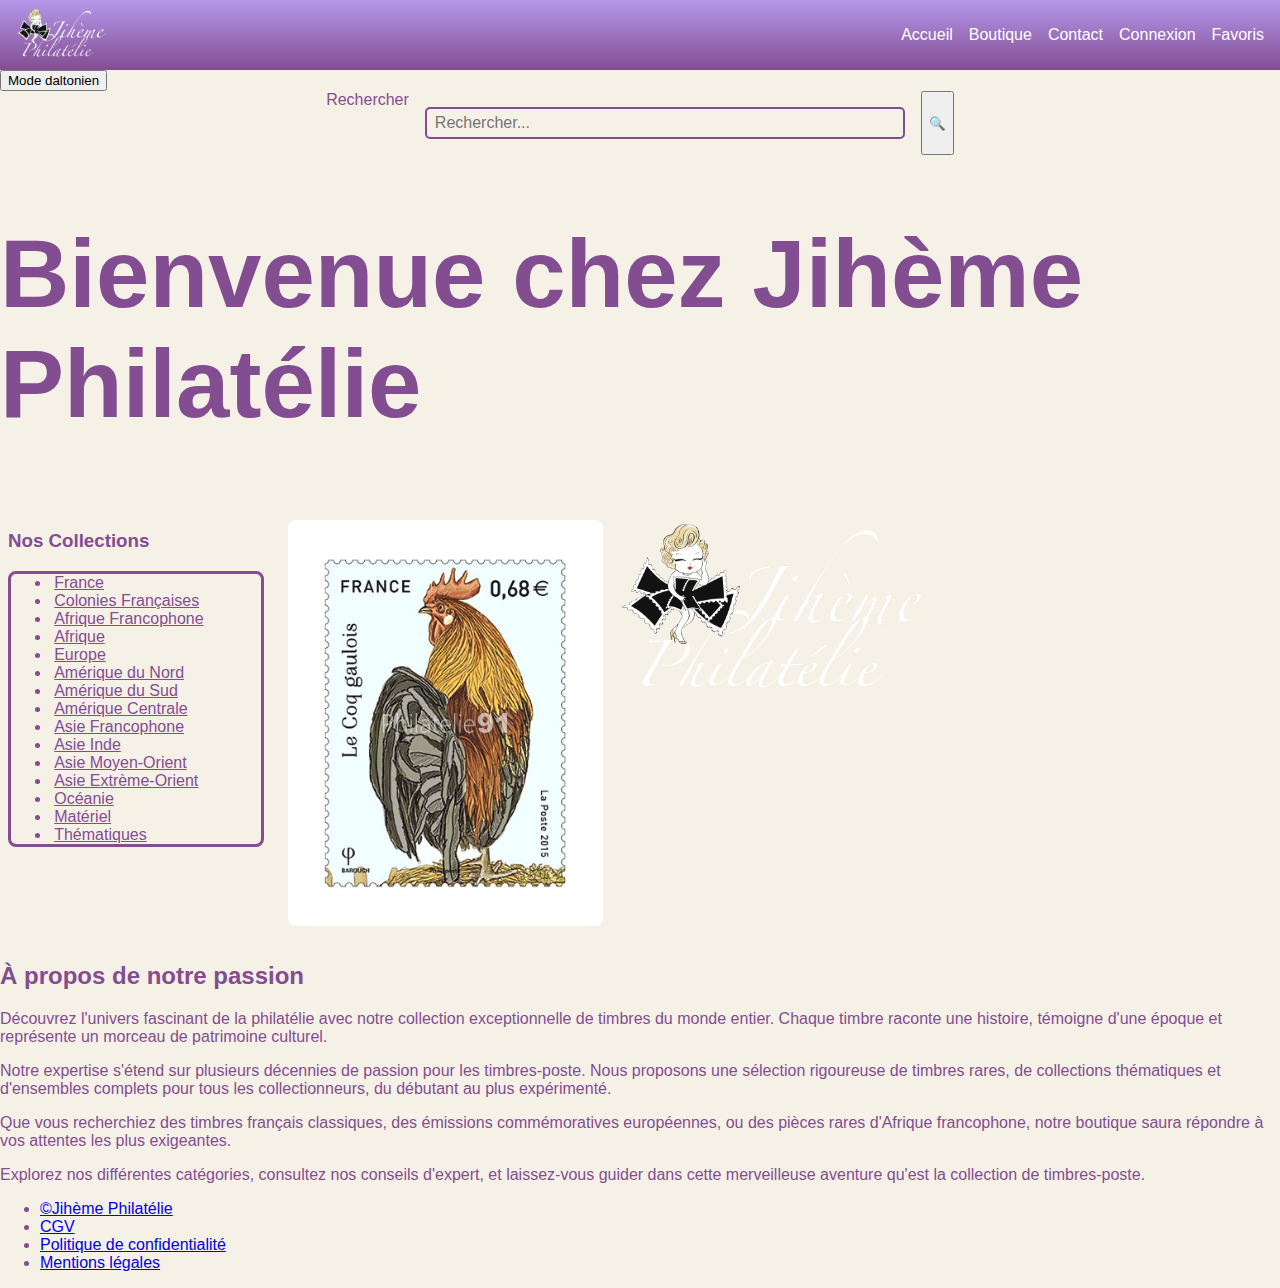
<file: index.html>
<!DOCTYPE html>
<html lang="fr">
<head>
    <meta charset="UTF-8">
    <meta name="viewport" content="width=device-width, initial-scale=1.0">
    <title>Jihème Philatélie</title>
    <link id="css" rel="stylesheet" href="pages/accueil/accueil.css">
    <link href="https://fonts.googleapis.com/css2?family=Merriweather:wght@700&family=Roboto:wght@400;500&display=swap" rel="stylesheet">

</head>
<body>
    <!-- navBar -->
    <nav class="navbar">
        <div class="logo">
            <img src="assets/images/logojm.png" alt="Logo Jihème Philatélie">
        </div>
        <ul class="nav-links">
            <li><a href="index.html" aria-label="Aller à la page Accueil">Accueil</a></li>
            <li><a href="pages/boutique/boutique.html" aria-label="Accéder à la boutique en ligne">Boutique</a></li>
            <li><a href="pages/contact/contact.html" aria-label="Aller à la page Contact">Contact</a></li>
            <li><a href="pages/formulaire_connexion/formulaire_connexion.html" aria-label="Se connecter">Connexion</a></li>
            <li><a href="pages/favoris/favoris.html" aria-label="Aller à la page Favoris">Favoris</a></li>
        </ul>
    </nav>

    <!-- button mode daltonien -->
<button id="btnDalt">Mode daltonien</button>

    <!-- searchBarre -->
    <form class="search-form" role="search">
        <div class="searchbarre">
            <label for="searchbarre" class="sr-only">Rechercher</label>
            <input 
                type="search" 
                id="searchbarre" 
                name="search"
                placeholder="Rechercher..." 
                aria-label="Champ de recherche"
                autocomplete="off"
            >
            <button type="submit" aria-label="Lancer la recherche">
                <span>🔍</span>
            </button>
        </div>
    </form>

    <!-- Contenu principal -->
    <main class="main-content">
        <header class="header">
            <h1>Bienvenue chez Jihème Philatélie</h1> 
            <section class="hero">
                <aside class="trilist">
                    <h3>Nos Collections</h3>
                    <ul>
                        <li><a href="#">France</a></li>
                        <li><a href="#">Colonies Françaises</a></li>
                        <li><a href="#">Afrique Francophone</a></li>
                        <li><a href="#">Afrique</a></li>
                        <li><a href="#">Europe</a></li>
                        <li><a href="#">Amérique du Nord</a></li>
                        <li><a href="#">Amérique du Sud</a></li>
                        <li><a href="#">Amérique Centrale</a></li>
                        <li><a href="#">Asie Francophone</a></li>
                        <li><a href="#">Asie Inde</a></li>
                        <li><a href="#">Asie Moyen-Orient</a></li>
                        <li><a href="#">Asie Extrème-Orient</a></li>
                        <li><a href="#">Océanie</a></li>
                        <li><a href="#">Matériel</a></li>
                        <li><a href="#">Thématiques</a></li>
                    </ul>
                </aside>
                <div class="photoshero">
                    <img src="assets/images/timbres/france/test1.jpg" alt="Timbre français vintage">
                    <img src="assets/images/logojm.png" alt="logo">
                </div>
            </section>
        </header>
        
        <section class="content">
            <h2>À propos de notre passion</h2>
            <p>Découvrez l'univers fascinant de la philatélie avec notre collection exceptionnelle de timbres du monde entier. Chaque timbre raconte une histoire, témoigne d'une époque et représente un morceau de patrimoine culturel.</p>
            
            <p>Notre expertise s'étend sur plusieurs décennies de passion pour les timbres-poste. Nous proposons une sélection rigoureuse de timbres rares, de collections thématiques et d'ensembles complets pour tous les collectionneurs, du débutant au plus expérimenté.</p>
            
            <p>Que vous recherchiez des timbres français classiques, des émissions commémoratives européennes, ou des pièces rares d'Afrique francophone, notre boutique saura répondre à vos attentes les plus exigeantes.</p>
            
            <p>Explorez nos différentes catégories, consultez nos conseils d'expert, et laissez-vous guider dans cette merveilleuse aventure qu'est la collection de timbres-poste.</p>
        </section>
    </main>
    <footer class="footer">
        <ul class="footLinks">
            <li><a href="#">©Jihème Philatélie</a></li>
            <li><a href="#">CGV</a></li>
            <li><a href="#">Politique de confidentialité</a></li>
            <li><a href="#">Mentions légales</a></li>
        </ul>
    </footer>
    <script src="pages/accueil/accueil.js"></script>
</body>
</html>
</file>
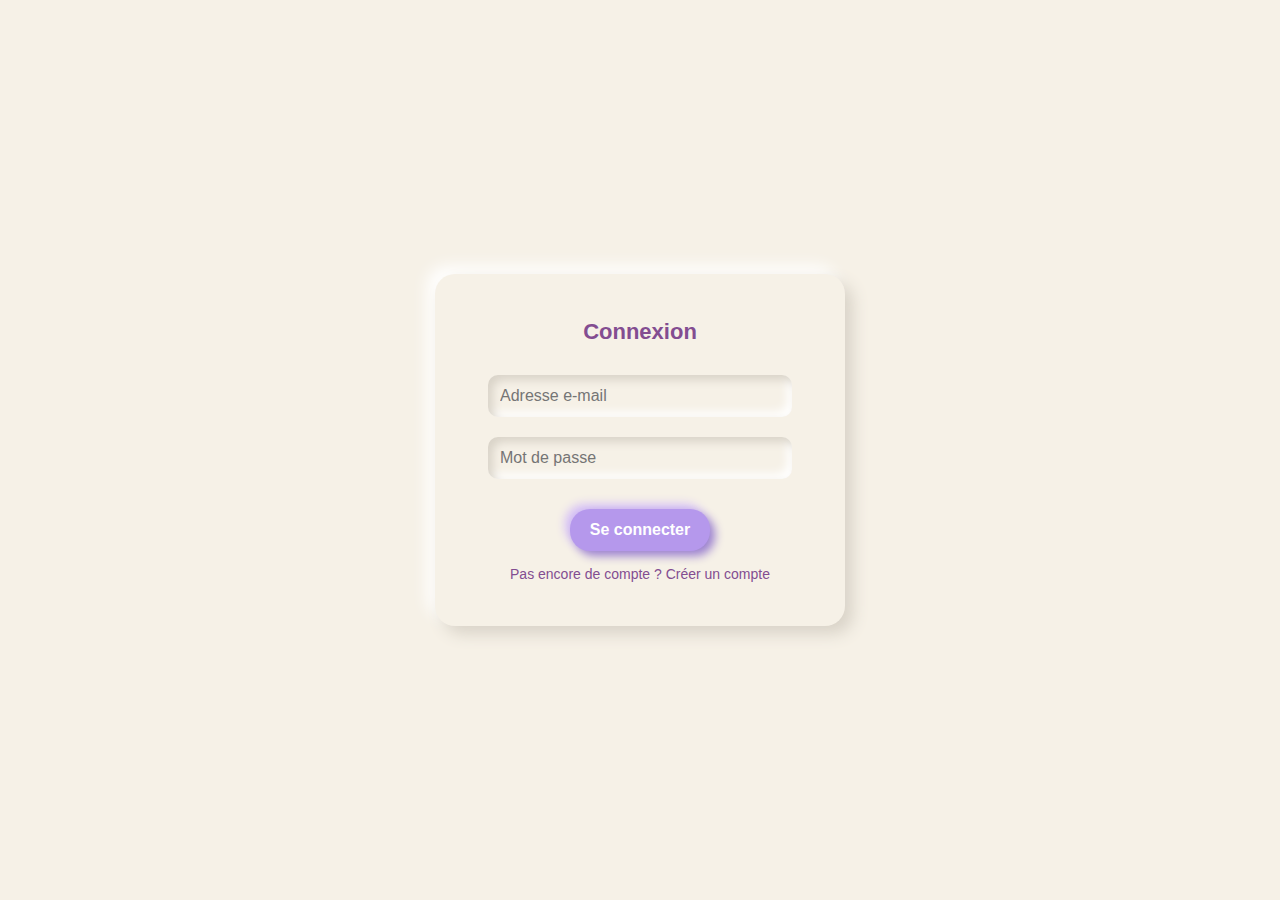
<file: pages/formulaire_connexion/formulaire_connexion.html>
<!DOCTYPE html>
<html lang="fr">
<head>
  <meta charset="UTF-8" />
  <meta name="viewport" content="width=device-width, initial-scale=1.0" />
  <title>Connexion | Jiheme Philatélie</title>
  <link rel="stylesheet" href="formulaire_connexion.css" />
</head>
<body>
  <form class="neumorphic neumorphic-card">
    <h1>Connexion</h1>

    <input type="email" class="neumorphic neumorphic-input" placeholder="Adresse e-mail" required>
    <input type="password" class="neumorphic neumorphic-input" placeholder="Mot de passe" required>

    <button type="submit" class="neumorphic neumorphic-button">Se connecter</button>
    <p class="link-text">
      Pas encore de compte ? 
      <a href="../formulaire_inscription/forulaire_inscription.html">Créer un compte</a>
    </p>
  </form>
</body>
</html>
</file>
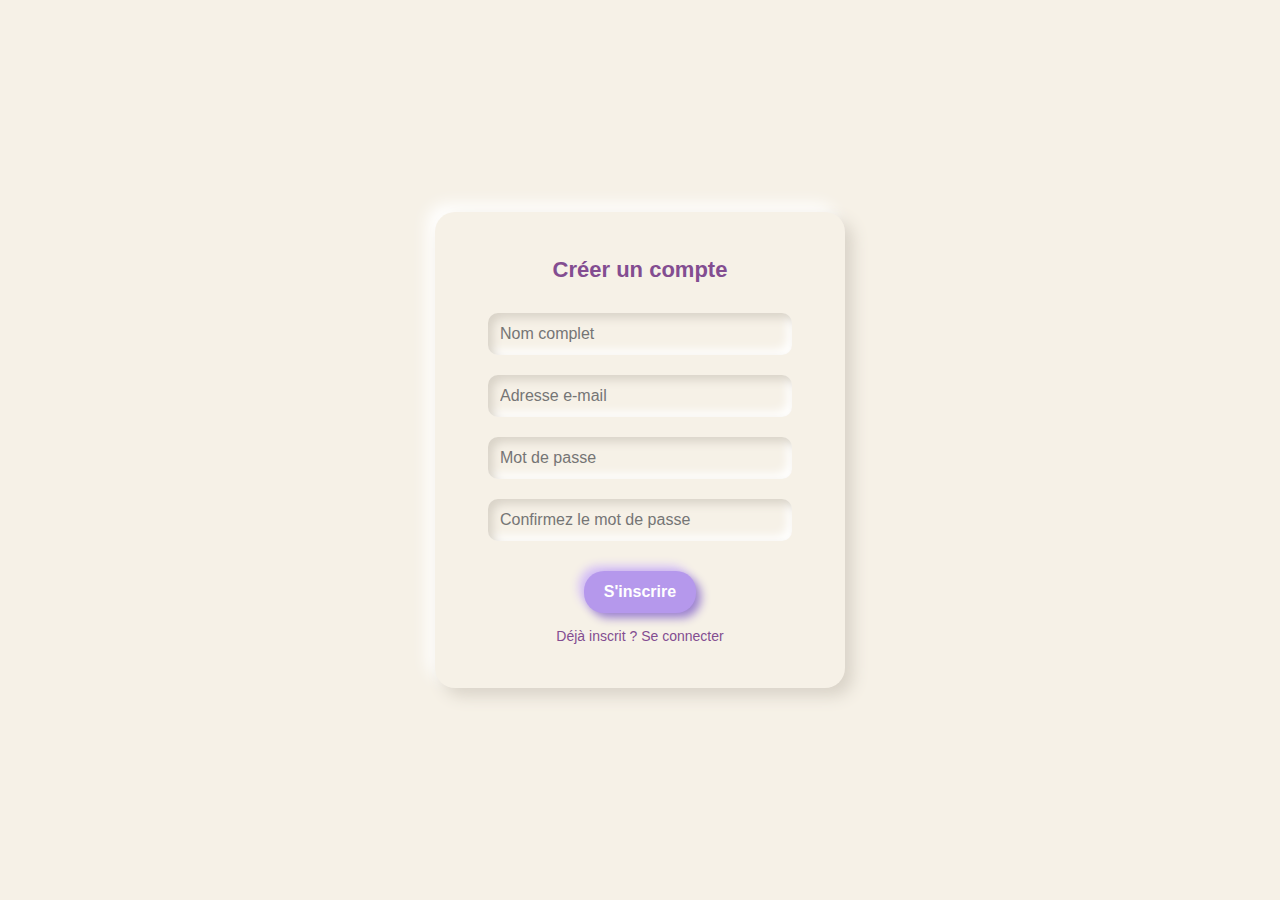
<file: pages/formulaire_inscription/forulaire_inscription.html>
<!DOCTYPE html>
<html lang="fr">
<head>
  <meta charset="UTF-8" />
  <meta name="viewport" content="width=device-width, initial-scale=1.0" />
  <title>Inscription | Jiheme Philatélie</title>
  <link rel="stylesheet" href="formulaire_inscription.css" />
</head>
<body>
  <form class="neumorphic neumorphic-card">
    <h1>Créer un compte</h1>

    <input type="text" class="neumorphic neumorphic-input" placeholder="Nom complet" required>
    <input type="email" class="neumorphic neumorphic-input" placeholder="Adresse e-mail" required>
    <input type="password" class="neumorphic neumorphic-input" placeholder="Mot de passe" required>
    <input type="password" class="neumorphic neumorphic-input" placeholder="Confirmez le mot de passe" required>

    <button type="submit" class="neumorphic neumorphic-button">S'inscrire</button>
    <p class="link-text">Déjà inscrit ? <a href="../formulaire_connexion/formulaire_connexion.html">Se connecter</a></p>
  </form>
</body>
</html>
</file>
<file: pages/accueil/accueil.css>
html{
    color: rgba(131, 77, 145, 1);
}
body{
    margin: 0;
    font-family: arial, sans-serif;    
    background-color: rgba(246, 241, 231, 1);
    font-size: 1em;
}
h1{
    font-size: 6em;
    display: flex;
    justify-content: center;
    align-items: center;
}

/* -------------------------navbar--------------------- */
.navbar {
  background: linear-gradient(0deg, rgba(131, 77, 145, 1), rgba(181, 152, 236, 1));
  display: flex;
  justify-content: space-between;
  align-items: center;
  padding: 0.5em 1em;
  font-size: 1em;
  flex-wrap: wrap;
}

.logo img {
  height: 100%;
  max-height: 50px;
  width: auto;
  object-fit: contain;
}

.nav-links {
  display: flex;
  list-style: none;
  gap: 1em;
  flex-wrap: wrap;
  justify-content: center;
  margin: 0;
  padding: 0;
}

.nav-links a {
  text-decoration: none;
  color: white;
  transition: color 0.3s;
}

.navbar a:hover {
  color: #ffd700;
}

/* ------------------barre de recherche------------------ */

.searchbarre{
display: flex;
justify-content: center;
}

#searchbarre{
    background-color: rgba(246, 241, 231, 1);
    border-radius: 5px;
    border-color: rgba(131, 77, 145, 1);
    border-style: solid;
    height: 2em;
    width: 30em;
    padding: 0.5em;
    margin: 1em;
    font-size: 1em;
}

/* ------------------hero------------------ */

.hero{
    display: flex;
    justify-content: flex-start;
}

.trilist {
    padding: 0.5em;
    border-radius: 8px;
    width: 20%;
}
/* ------------------a voir------------------- */
.trilist ul {
    background-color: rgba(246, 241, 231, 1);
    border-color: rgba(131, 77, 145, 1);
    border-style: solid;
    border-radius: 8px;
}

.trilist a{
    color: rgba(131, 77, 145, 1);
    padding: 0.2em;
}
/* ------------------a voir------------------- */
.photoshero {
    flex: 1;
    display: grid;
    grid-template-columns: repeat(3,1fr);
    gap: 1em;
    padding: 1em;    
}

.photoshero img{
    width: 100%;
    height: auto;
    object-fit: cover;
    display: block;
    border-radius: 8px;
}

/* ------------------responsive------------------- */

@media (max-width:768px) {
    .hero{flex-direction: column;
    }
    .trilist{
        width: 100%;
    }
    .photoshero{
        grid-template-columns: repeat(2, 1fr);
    }
}

@media (max-width:480px){
    .photoshero{
        grid-template-columns: 1fr;
    }
}
</file>
<file: pages/formulaire_connexion/formulaire_connexion.css>
/* === Base === */
body {
  margin: 0;
  height: 100vh;
  display: flex;
  justify-content: center;
  align-items: center;
  background: #f6f1e7;
  font-family: Arial, sans-serif;
  color: #834d91;
}

/* === Neumorphique === */
.neumorphic {
  background: #f6f1e7;
  border-radius: 20px;
  box-shadow: 8px 8px 16px #d9d3c8,
              -8px -8px 16px #ffffff;
}

/* === Carte centrale === */
.neumorphic-card {
  display: flex;
  flex-direction: column;
  align-items: center;
  padding: 30px;
  width: 350px;
  max-width: 90%;
  text-align: center;
}

/* Titre */
.neumorphic-card h1 {
  margin-bottom: 20px;
  font-size: 22px;
  color: #834d91;
}

/* === Champs === */
.neumorphic-input {
  border: none;
  outline: none;
  padding: 12px;
  margin: 10px 0;
  width: 80%;
  font-size: 16px;
  border-radius: 10px;
  color: #834d91;
  background: #f6f1e7;
  box-shadow: inset 5px 5px 10px #d9d3c8,
              inset -5px -5px 10px #ffffff;
}

/* === Bouton === */
.neumorphic-button {
  margin-top: 20px;
  padding: 12px 20px;
  font-size: 16px;
  font-weight: bold;
  border: none;
  cursor: pointer;
  border-radius: 20px;
  color: #ffffff;
  background: #b598ec;
  box-shadow: 5px 5px 10px #9c82d0,
              -5px -5px 10px #d4bef7;
  transition: all 0.2s ease;
}

.neumorphic-button:hover {
  box-shadow: inset 5px 5px 10px #9c82d0,
              inset -5px -5px 10px #d4bef7;
}

/* === Lien connexion === */
.link-text {
  margin-top: 15px;
  font-size: 14px;
}

.link-text a {
  color: #834d91;
  text-decoration: none;
}

.link-text a:hover {
  text-decoration: underline;
}

/* === Responsive tablette et mobile === */
@media (max-width: 768px) {
  .neumorphic-card {
    width: 90%;
    padding: 20px;
  }
  .neumorphic-input {
    width: 90%;
  }
}

@media (max-width: 480px) {
  .neumorphic-card {
    padding: 15px;
  }
  .neumorphic-card h1 {
    font-size: 18px;
  }
  .neumorphic-input {
    font-size: 14px;
    padding: 10px;
  }
  .neumorphic-button {
    font-size: 14px;
    padding: 10px 16px;
  }
}
</file>
<file: pages/formulaire_inscription/formulaire_inscription.css>
/* === Base === */
body {
  margin: 0;
  height: 100vh;
  display: flex;
  justify-content: center;
  align-items: center;
  background: #f6f1e7;
  font-family: Arial, sans-serif;
  color: #834d91;
}

/* === Neumorphique === */
.neumorphic {
  background: #f6f1e7;
  border-radius: 20px;
  box-shadow: 8px 8px 16px #d9d3c8,
              -8px -8px 16px #ffffff;
}

/* === Carte centrale === */
.neumorphic-card {
  display: flex;
  flex-direction: column;
  align-items: center;
  padding: 30px;
  width: 350px;
  max-width: 90%;
  text-align: center;
}

/* Titre */
.neumorphic-card h1 {
  margin-bottom: 20px;
  font-size: 22px;
  color: #834d91;
}

/* === Champs === */
.neumorphic-input {
  border: none;
  outline: none;
  padding: 12px;
  margin: 10px 0;
  width: 80%;
  font-size: 16px;
  border-radius: 10px;
  color: #834d91;
  background: #f6f1e7;
  box-shadow: inset 5px 5px 10px #d9d3c8,
              inset -5px -5px 10px #ffffff;
}

/* === Bouton === */
.neumorphic-button {
  margin-top: 20px;
  padding: 12px 20px;
  font-size: 16px;
  font-weight: bold;
  border: none;
  cursor: pointer;
  border-radius: 20px;
  color: #ffffff;
  background: #b598ec;
  box-shadow: 5px 5px 10px #9c82d0,
              -5px -5px 10px #d4bef7;
  transition: all 0.2s ease;
}

.neumorphic-button:hover {
  box-shadow: inset 5px 5px 10px #9c82d0,
              inset -5px -5px 10px #d4bef7;
}

/* === Lien connexion === */
.link-text {
  margin-top: 15px;
  font-size: 14px;
}

.link-text a {
  color: #834d91;
  text-decoration: none;
}

.link-text a:hover {
  text-decoration: underline;
}

/* === Responsive tablette et mobile === */
@media (max-width: 768px) {
  .neumorphic-card {
    width: 90%;
    padding: 20px;
  }
  .neumorphic-input {
    width: 90%;
  }
}

@media (max-width: 480px) {
  .neumorphic-card {
    padding: 15px;
  }
  .neumorphic-card h1 {
    font-size: 18px;
  }
  .neumorphic-input {
    font-size: 14px;
    padding: 10px;
  }
  .neumorphic-button {
    font-size: 14px;
    padding: 10px 16px;
  }
}
</file>
